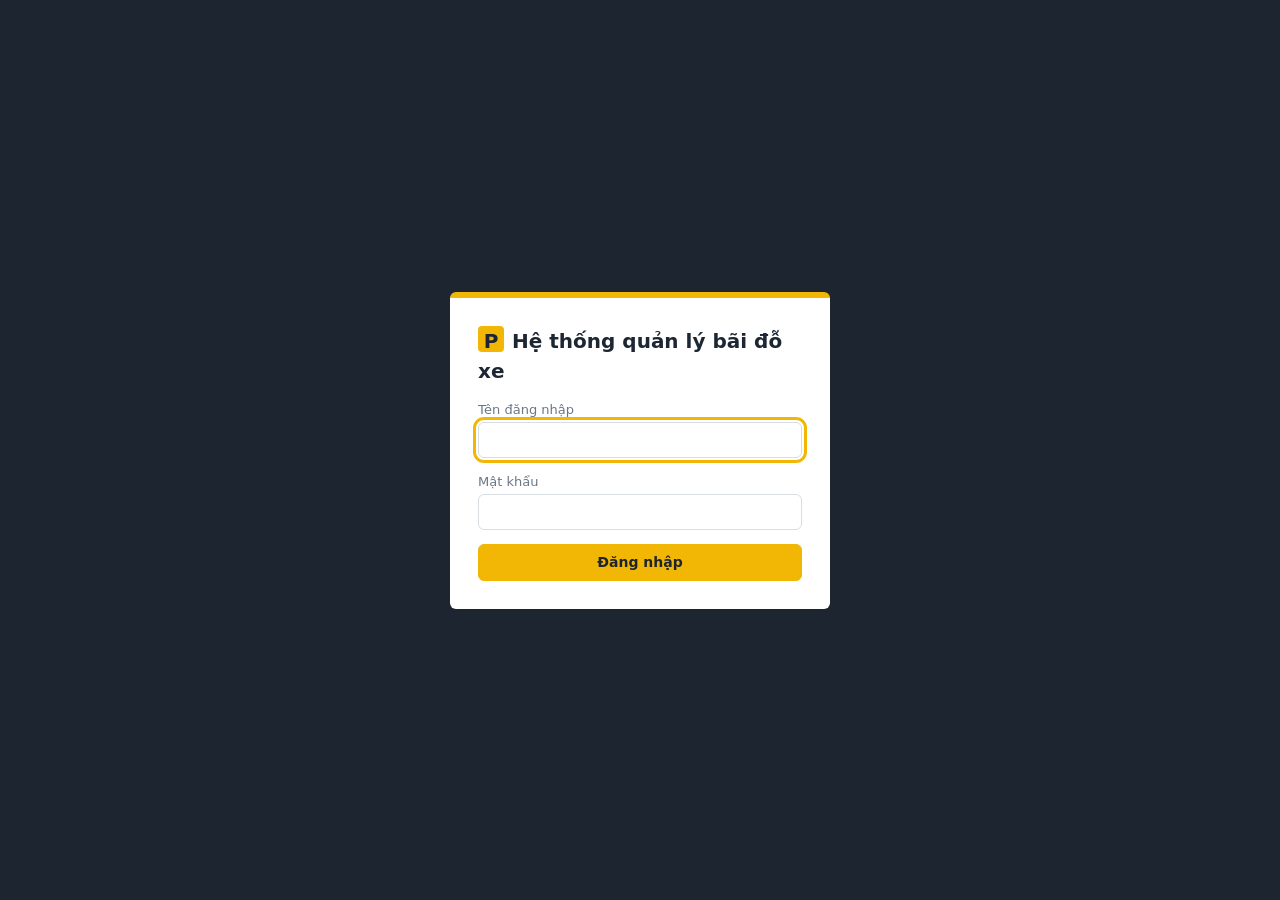
<file: frontend/index.html>
<!DOCTYPE html>
<html lang="vi">
<head>
<meta charset="utf-8">
<meta name="viewport" content="width=device-width, initial-scale=1">
<title>Quản lý Bãi đỗ xe thông minh</title>
<link rel="stylesheet" href="css/style.css">
</head>
<body>
<div id="app"></div>
<div id="toast" role="status"></div>
<script src="js/gate-cameras.js?v=live-stream-only-3"></script>
<script src="js/app.js"></script>
</body>
</html>
</file>
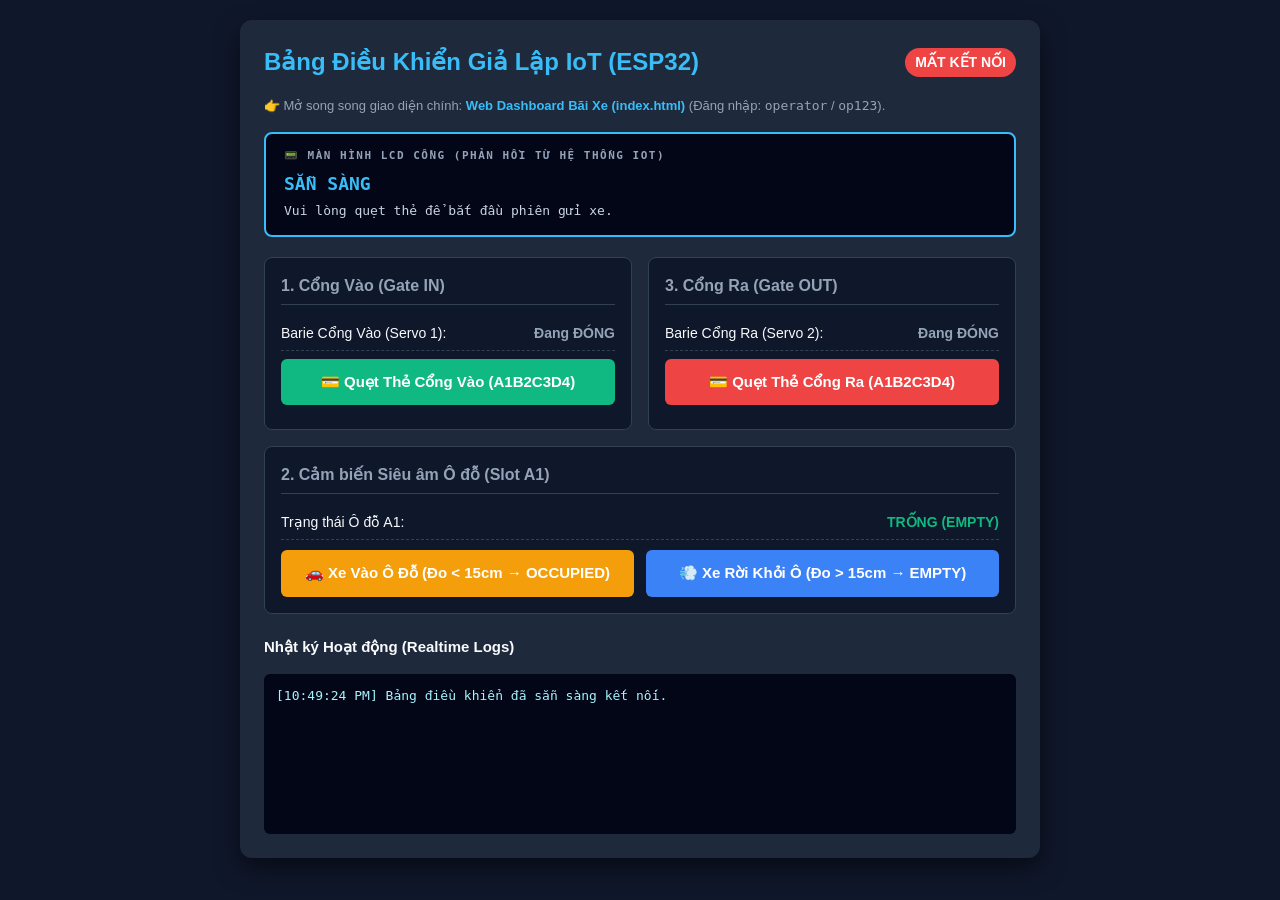
<file: frontend/test_control.html>
<!DOCTYPE html>
<html lang="vi">
<head>
  <meta charset="utf-8">
  <meta name="viewport" content="width=device-width, initial-scale=1">
  <title>Bảng Điều Khiển Giả Lập Phần Cứng IoT</title>
  <link rel="stylesheet" href="css/style.css">
  <style>
    body { font-family: -apple-system, BlinkMacSystemFont, "Segoe UI", Roboto, sans-serif; background: #0f172a; color: #f8fafc; margin: 0; padding: 20px; }
    .sim-container { max-width: 800px; margin: 0 auto; background: #1e293b; padding: 24px; border-radius: 12px; box-shadow: 0 10px 25px rgba(0,0,0,0.5); }
    h1 { margin-top: 0; color: #38bdf8; font-size: 24px; display: flex; align-items: center; justify-content: space-between; }
    .badge { font-size: 14px; padding: 4px 10px; border-radius: 20px; background: #10b981; color: #fff; }
    .badge.off { background: #ef4444; }
    .grid { display: grid; grid-template-columns: 1fr 1fr; gap: 16px; margin: 20px 0; }
    .card-box { background: #0f172a; padding: 16px; border-radius: 8px; border: 1px solid #334155; }
    .card-box h3 { margin: 0 0 12px 0; color: #94a3b8; font-size: 16px; border-bottom: 1px solid #334155; padding-bottom: 6px; }
    .btn { display: block; width: 100%; padding: 12px; margin: 8px 0; border: none; border-radius: 6px; font-weight: 600; cursor: pointer; transition: all 0.2s; font-size: 15px; }
    .btn-green { background: #10b981; color: #fff; }
    .btn-green:hover { background: #059669; }
    .btn-blue { background: #3b82f6; color: #fff; }
    .btn-blue:hover { background: #2563eb; }
    .btn-amber { background: #f59e0b; color: #fff; }
    .btn-amber:hover { background: #d97706; }
    .btn-red { background: #ef4444; color: #fff; }
    .btn-red:hover { background: #dc2626; }
    .status-row { display: flex; justify-content: space-between; padding: 6px 0; border-bottom: 1px dashed #334155; font-size: 14px; }
    .status-val { font-weight: bold; }
    .open { color: #10b981; }
    .closed { color: #94a3b8; }
    .occupied { color: #f59e0b; }
    .empty { color: #10b981; }
    #log { background: #020617; color: #a5f3fc; padding: 12px; border-radius: 6px; height: 160px; overflow-y: auto; font-family: monospace; font-size: 13px; margin-top: 16px; }
    .tip { font-size: 13px; color: #94a3b8; margin-top: 12px; line-height: 1.5; }
    a.link { color: #38bdf8; text-decoration: none; font-weight: bold; }
    a.link:hover { text-decoration: underline; }
  </style>
</head>
<body>
  <div class="sim-container">
    <h1>
      <span>Bảng Điều Khiển Giả Lập IoT (ESP32)</span>
      <span id="dev-status" class="badge">Đang kết nối…</span>
    </h1>
    <p class="tip">
      👉 Mở song song giao diện chính: <a href="index.html" target="_blank" class="link">Web Dashboard Bãi Xe (index.html)</a> (Đăng nhập: <code>operator</code> / <code>op123</code>).
    </p>

    <!-- MÀN HÌNH LCD PHẢN HỒI IOT -->
    <div id="lcd-box" style="background:#020617; border: 2px solid #38bdf8; border-radius: 8px; padding: 14px 18px; margin: 16px 0; font-family: -apple-system, BlinkMacSystemFont, monospace;">
      <div style="font-size: 11px; text-transform: uppercase; color: #94a3b8; letter-spacing: 1.5px; font-weight: bold;">📟 Màn hình LCD Cổng (Phản hồi từ Hệ thống IoT)</div>
      <div id="lcd-text" style="font-size: 18px; font-weight: bold; color: #38bdf8; margin-top: 6px;">SẴN SÀNG</div>
      <div id="lcd-desc" style="font-size: 13px; color: #cbd5e1; margin-top: 4px;">Vui lòng quẹt thẻ để bắt đầu phiên gửi xe.</div>
    </div>

    <div class="grid">
      <!-- CỔNG VÀO (GATE IN) -->
      <div class="card-box">
        <h3>1. Cổng Vào (Gate IN)</h3>
        <div class="status-row">
          <span>Barie Cổng Vào (Servo 1):</span>
          <span id="gate-in-status" class="status-val closed">Đang ĐÓNG</span>
        </div>
        <button class="btn btn-green" onclick="triggerAction('/rfid/entry', {cardUid: 'A1B2C3D4'})">
          💳 Quẹt Thẻ Cổng Vào (A1B2C3D4)
        </button>
      </div>

      <!-- CỔNG RA (GATE OUT) -->
      <div class="card-box">
        <h3>3. Cổng Ra (Gate OUT)</h3>
        <div class="status-row">
          <span>Barie Cổng Ra (Servo 2):</span>
          <span id="gate-out-status" class="status-val closed">Đang ĐÓNG</span>
        </div>
        <button class="btn btn-red" onclick="triggerAction('/rfid/exit', {cardUid: 'A1B2C3D4'})">
          💳 Quẹt Thẻ Cổng Ra (A1B2C3D4)
        </button>
      </div>

      <!-- Ô ĐỖ A1 (SLOT A1) -->
      <div class="card-box" style="grid-column: span 2;">
        <h3>2. Cảm biến Siêu âm Ô đỗ (Slot A1)</h3>
        <div class="status-row">
          <span>Trạng thái Ô đỗ A1:</span>
          <span id="slot-status" class="status-val empty">TRỐNG (EMPTY)</span>
        </div>
        <div style="display: flex; gap: 12px; margin-top: 10px;">
          <button class="btn btn-amber" style="margin: 0;" onclick="triggerAction('/slot/park', {slotId: 'SLOT_A1'})">
            🚗 Xe Vào Ô Đỗ (Đo &lt; 15cm &rarr; OCCUPIED)
          </button>
          <button class="btn btn-blue" style="margin: 0;" onclick="triggerAction('/slot/leave', {slotId: 'SLOT_A1'})">
            💨 Xe Rời Khỏi Ô (Đo &gt; 15cm &rarr; EMPTY)
          </button>
        </div>
      </div>
    </div>

    <h3>Nhật ký Hoạt động (Realtime Logs)</h3>
    <div id="log"></div>
  </div>

  <script>
    const SIM_URL = 'http://127.0.0.1:8008';

    function logMsg(msg) {
      const log = document.getElementById('log');
      const time = new Date().toLocaleTimeString();
      log.innerHTML += `[${time}] ${msg}<br>`;
      log.scrollTop = log.scrollHeight;
    }

    async function updateStatus() {
      try {
        const res = await fetch(`${SIM_URL}/status`);
        if (!res.ok) throw new Error('HTTP ' + res.status);
        const data = await res.json();

        const devBadge = document.getElementById('dev-status');
        if (data.is_online) {
          devBadge.innerText = 'ONLINE';
          devBadge.className = 'badge';
        } else {
          devBadge.innerText = 'OFFLINE';
          devBadge.className = 'badge off';
        }

        const gateIn = document.getElementById('gate-in-status');
        if (data.gate_in_open) {
          gateIn.innerText = 'ĐANG MỞ';
          gateIn.className = 'status-val open';
        } else {
          gateIn.innerText = 'ĐANG ĐÓNG';
          gateIn.className = 'status-val closed';
        }

        const gateOut = document.getElementById('gate-out-status');
        if (data.gate_out_open) {
          gateOut.innerText = 'ĐANG MỞ';
          gateOut.className = 'status-val open';
        } else {
          gateOut.innerText = 'ĐANG ĐÓNG';
          gateOut.className = 'status-val closed';
        }

        const slot = document.getElementById('slot-status');
        const st = (data.slot_status && data.slot_status.SLOT_A1) || 'EMPTY';
        if (st === 'OCCUPIED') {
          slot.innerText = 'ĐANG ĐỖ XE (OCCUPIED)';
          slot.className = 'status-val occupied';
        } else {
          slot.innerText = 'TRỐNG (EMPTY)';
          slot.className = 'status-val empty';
        }

        // Cập nhật phản hồi LCD từ Backend/MQTT
        const fb = data.last_feedback;
        const lcdBox = document.getElementById('lcd-box');
        const lcdText = document.getElementById('lcd-text');
        const lcdDesc = document.getElementById('lcd-desc');
        if (fb && (Date.now() / 1000 - (fb.time || 0) < 30)) {
          if (fb.code === 'CARD_IN_USE') {
            lcdBox.style.borderColor = '#ef4444';
            lcdText.style.color = '#ef4444';
            lcdText.innerText = 'THE DANG SU DUNG (CARD_IN_USE)';
            lcdDesc.innerHTML = '⚠️ <b>Thẻ đang có phiên gửi xe chưa kết thúc!</b> Hãy kiểm tra tab Dashboard để hoàn thành hoặc bấm <i>"Hủy lượt"</i> phiên cũ trước khi quẹt lượt mới.';
          } else if (fb.code === 'LOT_FULL') {
            lcdBox.style.borderColor = '#ef4444';
            lcdText.style.color = '#ef4444';
            lcdText.innerText = 'BAI DA DAY (LOT_FULL)';
            lcdDesc.innerText = '⚠️ Bãi đã đầy, không còn ô đỗ trống khả dụng.';
          } else if (fb.code === 'PLATE_REVIEW') {
            lcdBox.style.borderColor = '#10b981';
            lcdText.style.color = '#10b981';
            lcdText.innerText = 'CHO KIEM TRA BIEN (PLATE_REVIEW)';
            lcdDesc.innerHTML = '✅ <b>Đã chụp ảnh và tạo phiên thành công!</b> Vui lòng sang tab Dashboard bấm <i>"Xác nhận/sửa biển"</i> hoặc <i>"Xác nhận biển ra"</i>.';
          } else if (fb.code === 'INVALID_CARD') {
            lcdBox.style.borderColor = '#ef4444';
            lcdText.style.color = '#ef4444';
            lcdText.innerText = 'THE KHONG HOP LE (INVALID_CARD)';
            lcdDesc.innerText = '❌ Thẻ không tồn tại trong hệ thống hoặc đã bị vô hiệu hóa.';
          } else if (fb.code === 'EXIT_NOT_FOUND') {
            lcdBox.style.borderColor = '#f59e0b';
            lcdText.style.color = '#f59e0b';
            lcdText.innerText = 'KHONG CO LUOT GUI (EXIT_NOT_FOUND)';
            lcdDesc.innerText = '⚠️ Thẻ này chưa có lượt vào bãi đang hoạt động.';
          } else {
            lcdBox.style.borderColor = '#38bdf8';
            lcdText.style.color = '#38bdf8';
            lcdText.innerText = fb.message || fb.code;
            lcdDesc.innerText = 'Phản hồi từ cổng: ' + fb.gate;
          }
        }
      } catch (err) {
        document.getElementById('dev-status').innerText = 'MẤT KẾT NỐI';
        document.getElementById('dev-status').className = 'badge off';
      }
    }

    async function triggerAction(endpoint, body) {
      const btns = document.querySelectorAll('.btn');
      btns.forEach(b => b.disabled = true);
      const prevLcd = document.getElementById('lcd-text').innerText;
      document.getElementById('lcd-text').innerText = '⏳ ĐANG XỬ LÝ LỆNH & CHỤP ẢNH...';
      document.getElementById('lcd-box').style.borderColor = '#3b82f6';
      document.getElementById('lcd-text').style.color = '#38bdf8';
      try {
        logMsg(`Gửi yêu cầu ${endpoint}...`);
        const res = await fetch(`${SIM_URL}${endpoint}`, {
          method: 'POST',
          headers: { 'Content-Type': 'application/json' },
          body: JSON.stringify(body)
        });
        const data = await res.json();
        if (!res.ok) throw new Error(data.message || `HTTP ${res.status}`);
        logMsg(`✅ ${data.message || JSON.stringify(data)}`);
        setTimeout(updateStatus, 300);
        setTimeout(updateStatus, 1200);
      } catch (err) {
        logMsg(`❌ Lỗi: ${err.message}`);
      } finally {
        setTimeout(() => btns.forEach(b => b.disabled = false), 1500);
      }
    }

    setInterval(updateStatus, 1500);
    updateStatus();
    logMsg('Bảng điều khiển đã sẵn sàng kết nối.');
  </script>
</body>
</html>
</file>
<file: frontend/css/style.css>
:root{--asp:#1c2530;--asp2:#2a3646;--line:#f2b705;--bg:#eef0f2;--card:#fff;--tx:#1d2733;--mt:#6b7785;--bd:#d9dee3;--ok:#1f8a5b;--bad:#c8402f;--warn:#b7791f;--r:6px}
*{box-sizing:border-box}
body{margin:0;font:14px/1.5 "Segoe UI","Be Vietnam Pro",Roboto,system-ui,sans-serif;background:var(--bg);color:var(--tx)}
#app{min-height:100vh;display:grid;grid-template-columns:250px 1fr}
aside{background:var(--asp);color:#cfd8e3;padding:18px 0;position:sticky;top:0;height:100vh;overflow:auto}
.logo{display:flex;flex-direction:column;padding:0 20px 18px;color:#fff;font-weight:700;font-size:16px;border-bottom:1px solid var(--asp2)}
.logo small{font-weight:400;color:#8b9bb0;font-size:12px}
.lg{display:inline-grid;place-items:center;width:26px;height:26px;margin-right:8px;background:var(--line);color:var(--asp);border-radius:4px;font-weight:800}
.grp{padding:16px 20px 6px;color:#8b9bb0;font-size:12px}
aside a{display:block;padding:9px 20px;color:inherit;text-decoration:none;border-left:4px solid transparent}
aside a:hover{background:var(--asp2)}
aside a.on{background:var(--asp2);color:#fff;border-left-color:var(--line);font-weight:600}
section{min-width:0}
header{display:flex;justify-content:space-between;align-items:center;gap:12px;padding:14px 28px;background:var(--card);border-bottom:1px solid var(--bd);flex-wrap:wrap}
header h1{margin:0;font-size:20px}
header div{display:flex;align-items:center;gap:10px}
main{padding:24px 28px}
h3{margin:22px 0 10px;font-size:15px}
.card{background:var(--card);border:1px solid var(--bd);border-radius:var(--r);padding:16px}
.two{display:grid;grid-template-columns:repeat(auto-fit,minmax(320px,1fr));gap:16px}
.tw{overflow-x:auto;background:var(--card);border:1px solid var(--bd);border-radius:var(--r)}
table{width:100%;border-collapse:collapse}
th,td{padding:9px 12px;text-align:left;border-bottom:1px solid var(--bd);white-space:nowrap}
th{background:#f6f8fa;font-weight:600;color:var(--mt)}
tr:last-child td{border-bottom:0}
td.wrap{white-space:normal;min-width:220px}
.mt{color:var(--mt)}
.b{display:inline-block;padding:1px 9px;border-radius:99px;font-size:12px;font-weight:600;border:1px solid}
.b.ok{color:var(--ok);background:#e7f5ee;border-color:#b7e0cc}
.b.bad{color:var(--bad);background:#fbebe8;border-color:#f0c3bb}
.b.warn{color:var(--warn);background:#fbf3e0;border-color:#ecd69d}
.b.mute{color:var(--mt);background:#eef1f4;border-color:var(--bd)}
button,.btn{font:inherit;padding:7px 14px;border:1px solid var(--asp);background:var(--asp);color:#fff;border-radius:var(--r);cursor:pointer}
button:hover{background:var(--asp2)}
button.sec{background:transparent;color:var(--asp)}
button.sec:hover{background:#e6eaee}
button.sm{padding:3px 10px;font-size:13px}
button.go{background:var(--line);border-color:var(--line);color:var(--asp);font-weight:700}
button.dn{background:var(--bad);border-color:var(--bad)}
button:disabled{opacity:.45;cursor:not-allowed}
:focus-visible{outline:3px solid var(--line);outline-offset:2px}
input,select{font:inherit;padding:7px 10px;border:1px solid var(--bd);border-radius:var(--r);background:#fff;min-width:0}
label{display:flex;flex-direction:column;gap:3px;color:var(--mt);font-size:13px}
form.f{display:flex;flex-wrap:wrap;gap:12px;align-items:flex-end;margin:0 0 16px;padding:14px;background:var(--card);border:1px solid var(--bd);border-radius:var(--r)}
.row{display:flex;gap:8px;flex-wrap:wrap;margin-top:12px}
.tabs{display:flex;gap:4px;margin-bottom:18px;border-bottom:2px solid var(--bd)}
.tabs a{padding:8px 18px;text-decoration:none;color:var(--mt);margin-bottom:-2px;border-bottom:3px solid transparent;font-weight:600}
.tabs a.on{color:var(--tx);border-bottom-color:var(--line)}
.kpis{display:grid;grid-template-columns:repeat(auto-fit,minmax(150px,1fr));gap:14px}
.kpi{background:var(--card);border:1px solid var(--bd);border-left:5px solid var(--mt);border-radius:var(--r);padding:12px 16px}
.kpi.ok{border-left-color:var(--ok)}.kpi.bad{border-left-color:var(--bad)}.kpi.warn{border-left-color:var(--line)}
.kpi b{display:block;font-size:30px;line-height:1.1}
.slots{display:grid;grid-template-columns:repeat(auto-fill,minmax(170px,1fr));gap:0;background:var(--asp);padding:18px 14px;border-radius:var(--r)}
.slot{display:flex;flex-direction:column;gap:4px;align-items:flex-start;padding:14px 12px;min-height:130px;color:#fff;border:2px solid var(--line);border-top:0;margin-left:-2px}
.slot:first-child{border-top:0}
.slot b{font-size:17px}.slot small{color:#aab7c6}
.slot.bad{background:#3a2a2c}.slot.ok{background:#22372f}
.err{padding:12px 16px;background:#fbebe8;border:1px solid #f0c3bb;color:var(--bad);border-radius:var(--r)}
.note{margin:0 0 10px;color:var(--mt);font-size:13px}
.th{height:34px;border-radius:4px;vertical-align:middle}
.sp{width:100%;max-width:320px;height:60px;color:var(--ok)}
.lane h3{margin-top:0}
.cd{font-size:22px;font-weight:700}
dl{display:grid;grid-template-columns:140px 1fr;gap:8px 12px;margin:14px 0 0}dt{color:var(--mt)}dd{margin:0}
.prof{max-width:520px}.prof h2{margin:10px 0 0}
.av{display:grid;place-items:center;width:56px;height:56px;border-radius:50%;background:var(--line);color:var(--asp);font-size:24px;font-weight:800}
.login{grid-column:1/-1;display:grid;place-items:center;background:var(--asp);padding:20px}
.login form{background:#fff;padding:28px;border-radius:var(--r);width:min(380px,100%);display:flex;flex-direction:column;gap:14px;border-top:6px solid var(--line)}
.login h1{margin:0;font-size:20px}
#toast{position:fixed;right:20px;bottom:20px;max-width:420px;padding:12px 18px;background:var(--asp);color:#fff;border-radius:var(--r);border-left:5px solid var(--ok);opacity:0;transform:translateY(8px);transition:.2s;pointer-events:none;z-index:9;word-break:break-all}
#toast.on{opacity:1;transform:none}#toast.e{border-left-color:var(--bad)}
/* ---------- Ảnh chụp ALPR ---------- */
.camera-card{display:flex;flex-direction:column;gap:8px;height:100%}
.camera-heading{display:flex;justify-content:space-between;align-items:center}
.camera-heading h3{margin:0;font-size:15px}
.camera-screen{position:relative;width:100%;height:310px;background:#0b1118;border-radius:var(--r);overflow:hidden;display:flex;align-items:center;justify-content:center;border:1px solid var(--bd)}
.camera-preview{width:100%;height:100%;object-fit:cover}
.camera-preview:not([hidden]){display:block}
.camera-placeholder{display:flex;flex-direction:column;align-items:center;justify-content:center;gap:6px;color:#8b9bb0;text-align:center;padding:12px}
.camera-placeholder[hidden]{display:none}
.camera-placeholder span{font-weight:600;font-size:14px;color:#cfd8e3}
.camera-placeholder small{font-size:12px;opacity:.8}
.camera-toolbar{display:flex;align-items:center;justify-content:space-between;gap:10px;min-height:30px}
.camera-status{margin:0;font-size:12px;color:var(--mt)}
.gate-stations{display:grid;grid-template-columns:1fr 1fr;gap:16px;align-items:stretch;margin-bottom:16px}
.gate-stations>div{display:grid;grid-template-columns:380px minmax(0,1fr);gap:14px;align-items:stretch;min-width:0}
.station-card{border-left:5px solid var(--line);min-height:310px;height:100%;display:flex;flex-direction:column;justify-content:flex-start}
.station-head{display:flex;align-items:center;justify-content:space-between;gap:10px;font-size:17px}
.station-meta,.station-command{color:var(--mt);font-size:13px;margin:8px 0}
.station-body{display:grid;grid-template-columns:140px minmax(0,1fr);gap:12px;align-items:start}
.station-photo{display:block;width:140px;height:120px;object-fit:contain;background:#0b1118;border-radius:var(--r)}
.station-no-photo{display:grid;place-items:center;width:140px;height:120px;background:#f6f8fa;color:var(--mt);text-align:center;border-radius:var(--r)}
.station-work{min-width:0}
.station-form{display:grid;gap:9px;margin-top:10px}
.station-form input{width:100%;font-size:17px;font-weight:600}
.station-form button{justify-self:start}
.station-reason[hidden]{display:none}
.station-empty{color:var(--mt);padding:30px 16px;text-align:center;margin:auto 0}
@media(max-width:1550px){.gate-stations>div{grid-template-columns:340px minmax(0,1fr)}.camera-screen{height:290px}.station-card{min-height:290px}}
@media(max-width:1300px){.gate-stations{grid-template-columns:1fr}.gate-stations>div{grid-template-columns:380px minmax(0,1fr)}.camera-screen{height:310px}.station-card{min-height:310px}}
@media(max-width:650px){.gate-stations>div{grid-template-columns:1fr}.station-body{grid-template-columns:1fr}.station-photo,.station-no-photo{width:100%;height:150px}}
@media(max-width:820px){#app{grid-template-columns:1fr}aside{position:static;height:auto;display:flex;flex-wrap:wrap;padding:8px}.logo,.grp{display:none}aside a{border-left:0;border-bottom:3px solid transparent;padding:8px 12px}aside a.on{border-bottom-color:var(--line)}main{padding:16px}header{padding:12px 16px}}
@media(prefers-reduced-motion:reduce){#toast{transition:none}}
</file>
